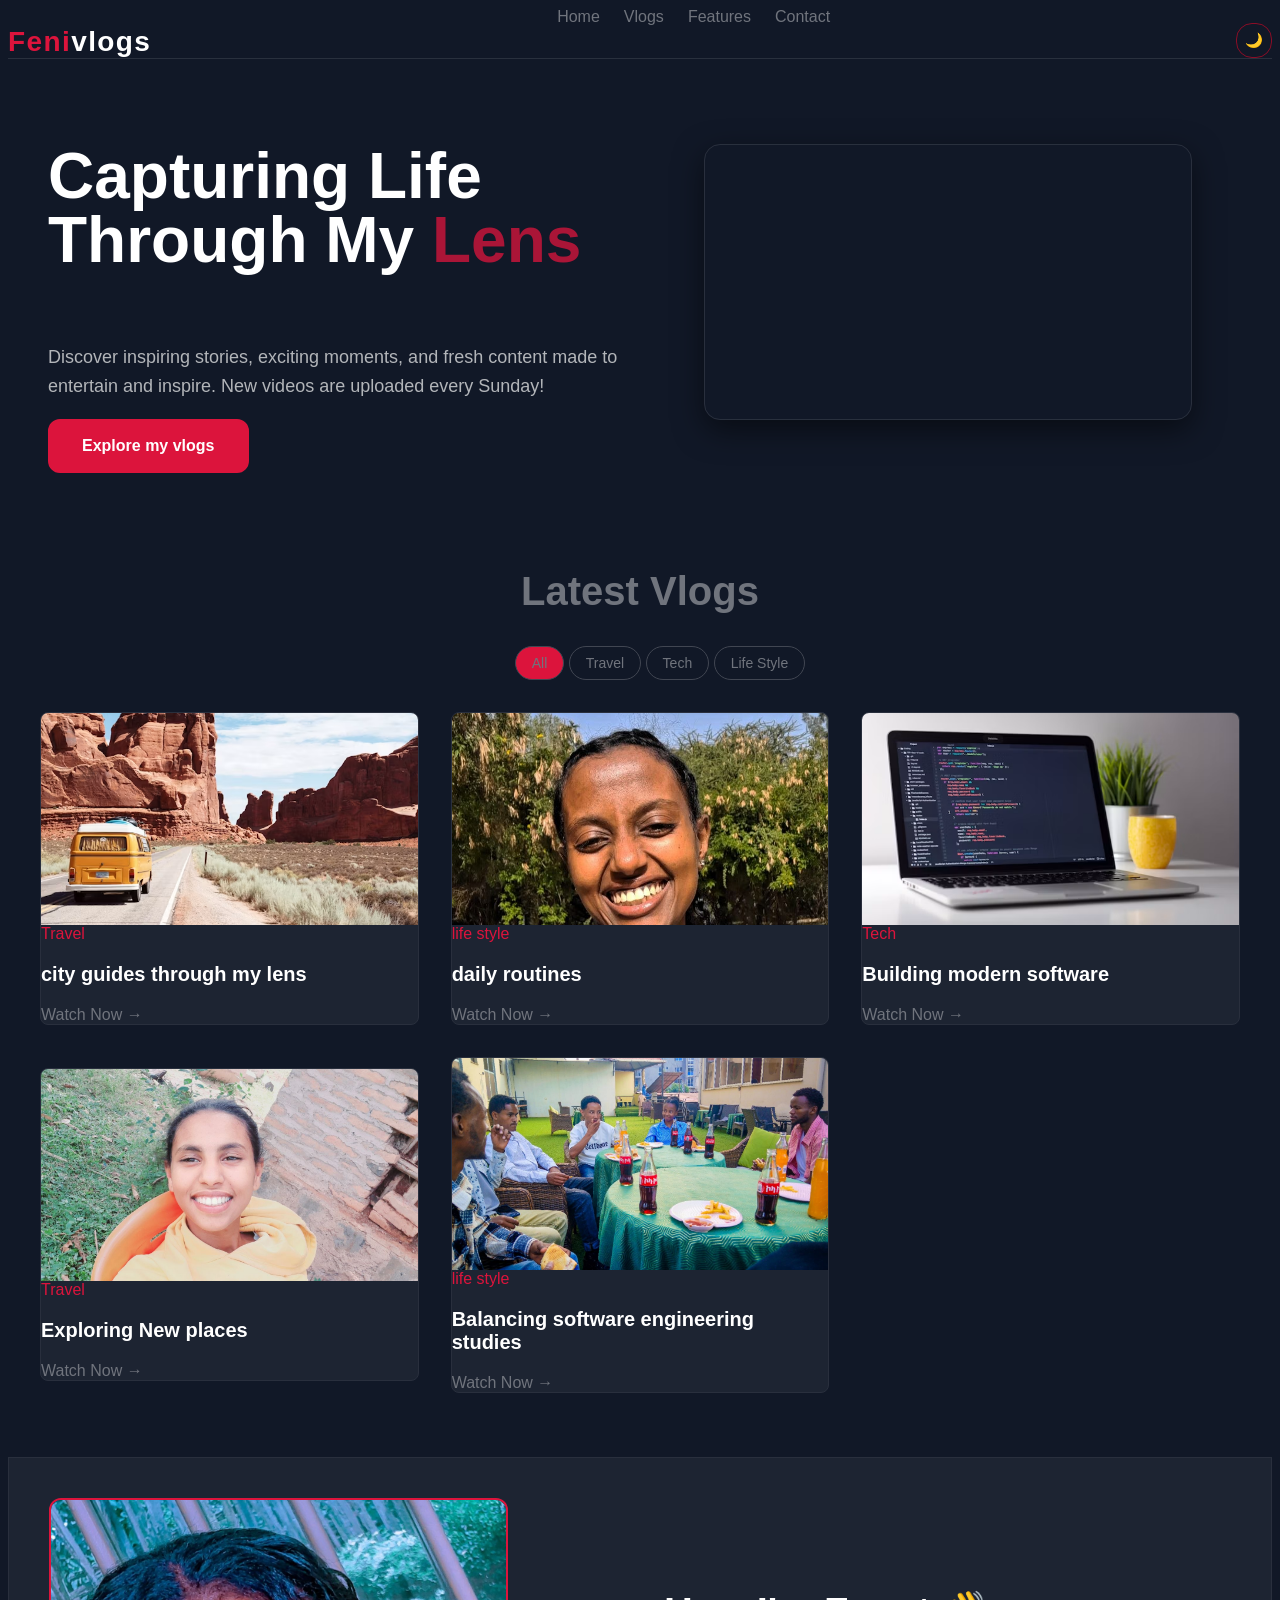
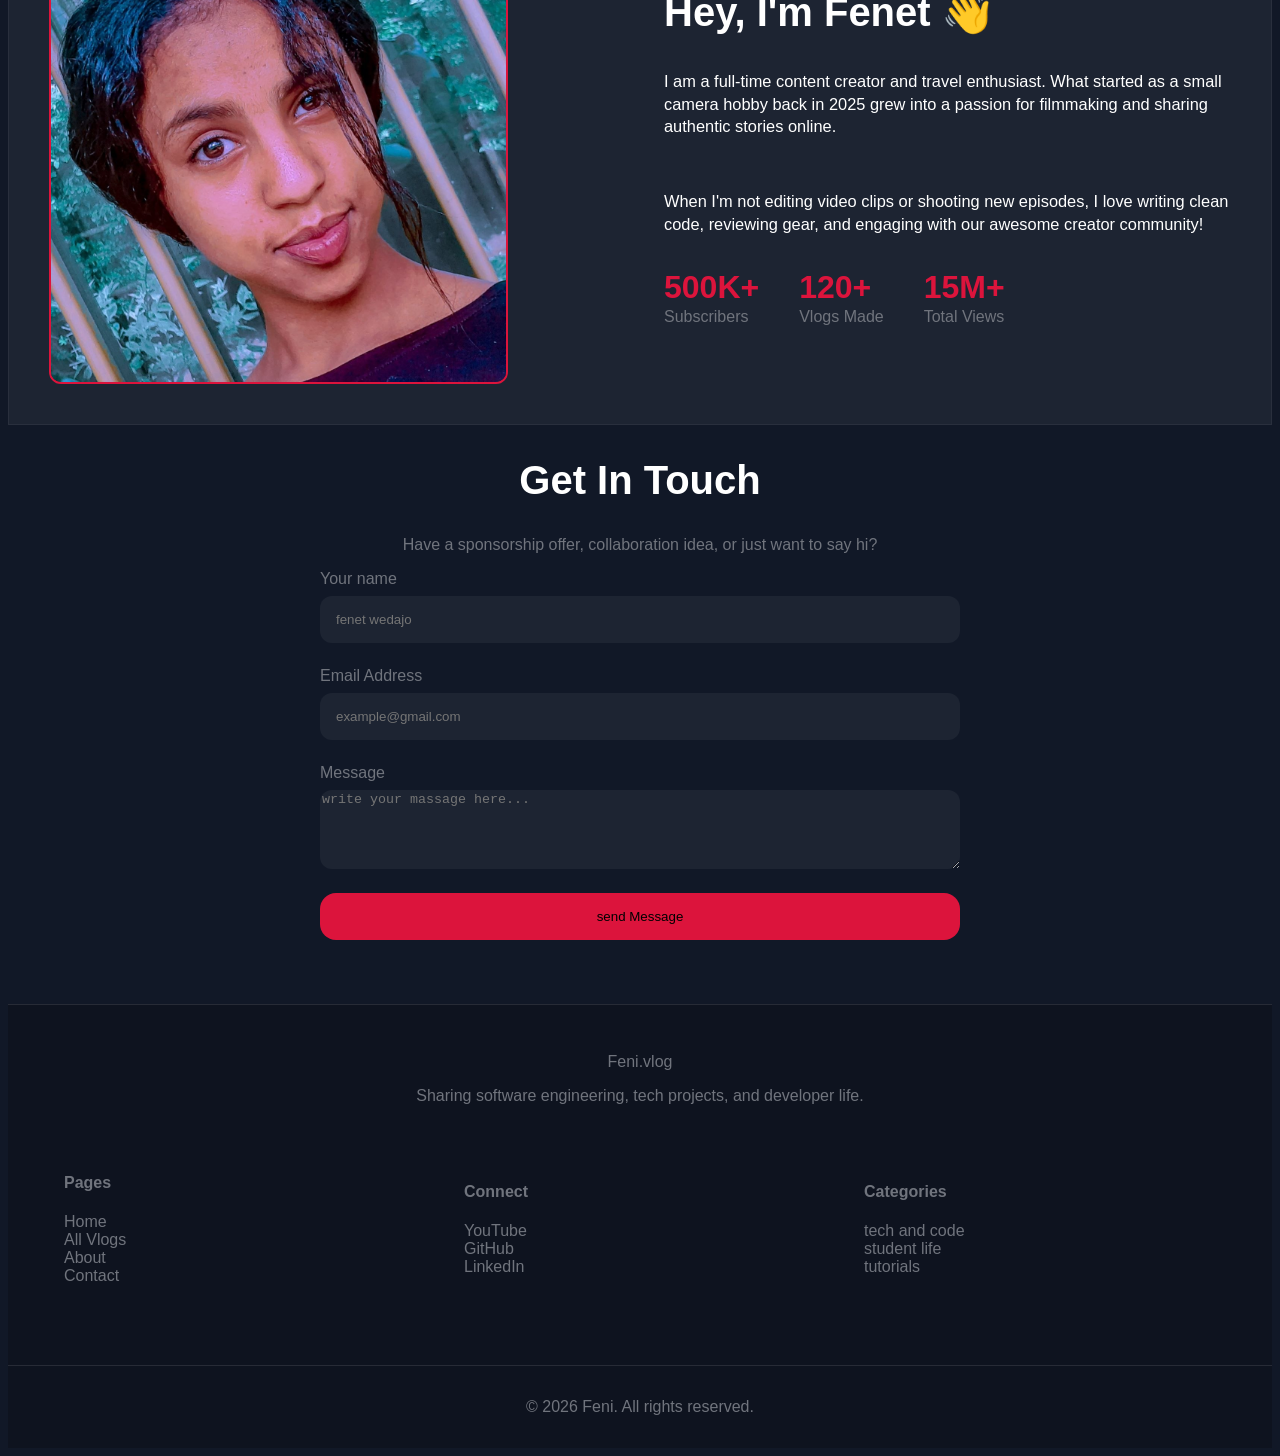
<file: index.html>
<!doctype html>
<html lang="en">
  <head>
    <meta charset="UTF-8" />
    <meta name="viewport" content="width=device-width, initial-scale=1.0" />
    <title>vlogs and stories</title>
    <link rel="stylesheet" href="css/style.css" />
  </head>
  <body>
    <!--header-->
    <header class="header-top">
      <div class="logo">
        <a href="about.html" class="logo-title"
          >Feni<span class="logo-accent">vlogs</span></a
        >
      </div>
      <!--navigation-->
      <nav class="navbar">
        <ul class="menu-lists">
          <li><a href="index.html" class="nav-link">Home</a></li>
          <li><a href="Vlogs.html" class="nav-link">Vlogs</a></li>
          <li><a href="index.html" class="nav-link">Features</a></li>
          <li><a href="contact.html" class="nav-link">Contact</a></li>
        </ul>
      </nav>
      <input type="checkbox" id="theme-switch" hidden />
      <label for="theme-switch" class="theme-btn">
        <span class="light-state">☀️</span>
        <span class="dark-state">🌙</span>
      </label>
    </header>
    <!--Hero Section-->
    <section class="hero">
      <div class="hero-text">
        <h1 class="hero-title">
          Capturing Life Through My <span class="title-accent">Lens</span>
        </h1>
        <p class="hero-introduction">
          Discover inspiring stories, exciting moments, and fresh content made
          to entertain and inspire. New videos are uploaded every Sunday!
        </p>
        <a href="vlogs.html" class="hero-btn">Explore my vlogs</a>
      </div>
      <div class="video-wrapper">
        <iframe
          src="https://youtu.be/ofRoF6MTMnA?si=NpirngOaJndpazyP"
          title="yeshua"
          allowfullscreen
          target="_blank"
        ></iframe>
      </div>
    </section>
      </div>
    </section>
    <!--vlog-post-section-->
    <section class="vlogs-section">
      <h2 class="vlogs-title">Latest Vlogs</h2>
      <nav class="navbar">
        <ul class="menu-list">
          <list> <a href="#All" class="nav-link vlog-nav">All</a></list>
          <list> <a href="#travel" class="nav-link vlog-nav navv" id"#v1">Travel</a></list>
          <list> <a href="#Tech" class="nav-link vlog-nav navv" id"#v3">Tech</a></list>
          <list>
            <a href="#Life-style" class="nav-link vlog-nav navv" id="#v2">Life Style</a></list
          >
        </ul>
      </nav>
      <div class="vlogs-grid" id="v1">
        <article class="vlog-card">
          <div class="card-image">
            <img src="images/travel.png" alt="vlog thumbnail" />
          </div>
          <div class="card-content">
            <span class="vlog-tag">Travel</span>
            <h3 class="vlog-title">city guides through my lens</h3>
            <a href="#" class="nav-link">Watch Now →</a>
          </div>
        </article>
        <article class="vlog-card" id="v2">
          <div class="card-image">
            <img src="images/image6.png" alt="vlog thumbnail" />
          </div>
          <div class="card-content">
            <span class="vlog-tag">life style</span>
            <h3 class="vlog-title">daily routines</h3>
            <a href="videos/hiriyuma.mp4" class="nav-link">Watch Now →</a>
          </div>
        </article>
        <article class="vlog-card" id="v3">
          <div class="card-image">
            <img src="images/tech.png" alt="vlog thumbnail" />
          </div>
          <div class="card-content">
            <span class="vlog-tag">Tech</span>
            <h3 class="vlog-title">Building modern software</h3>
            <a href="#" class="nav-link">Watch Now →</a>
          </div>
        </article>
        <!---->

        <article class="vlog-card" id="v4">
          <div class="card-image">
            <img src="images/image9.png" alt="vlog thumbnail" />
          </div>
          <div class="card-content">
            <span class="vlog-tag">Travel</span>
            <h3 class="vlog-title">Exploring New  places</h3>
            <a href="#" class="nav-link">Watch Now →</a>
          </div>
        </article>
        <article class="vlog-card" id="v5">
          <div class="card-image">
            <img src="images/image10.png" alt="vlog thumbnail" />
          </div>
          <div class="card-content">
            <span class="vlog-tag">life style </span>
            <h3 class="vlog-title">Balancing software engineering studies</h3>
            <a href="videos/family.mp4" class="nav-link">Watch Now →</a>
          </div>
        </article>
      </div>
    </section>
    <!--about section-->
    <section class="about-section">
      <div class="about-container">
        <img
          src="images/about-image.png"
          class="about-image"
          alt="about picture"
        />
        <div class="about-content content">
          <h2 class="about-title title">Hey, I'm Fenet 👋</h2>
          <p class="about-description">
            I am a full-time content creator and travel enthusiast. What started
            as a small camera hobby back in 2025 grew into a passion for
            filmmaking and sharing authentic stories online.
          </p>
          <br />
          <p class="about-description">
            When I'm not editing video clips or shooting new episodes, I love
            writing clean code, reviewing gear, and engaging with our awesome
            creator community!
          </p>
          <div class="stats">
            <div>
              <div class="stat-number">500K+</div>
              <div class="stat-label">Subscribers</div>
            </div>
            <div>
              <div class="stat-number">120+</div>
              <div class="stat-label">Vlogs Made</div>
            </div>
            <div>
              <div class="stat-number">15M+</div>
              <div class="stat-label">Total Views</div>
            </div>
          </div>
        </div>
      </div>
    </section>
    <!--contact-section-->
    <section class="contact-section">
      <h2 class="contact-title title">Get In Touch</h2>
      <p class="contact-desc">
        Have a sponsorship offer, collaboration idea, or just want to say hi?
      </p>
      <form action="fenetwedajo@gmail.com" class="contact-form">
        <div class="contact-group">
          <label for="name">Your name</label>
          <input type="text" id="name" placeholder="fenet wedajo" required />
        </div>
        <div class="contact-group">
          <label for="email">Email Address</label>
          <input
            type="email"
            id="email"
            placeholder="example@gmail.com"
            required
          />
        </div>
        <div class="contact-group">
          <label for="message">Message</label>
          <textarea
            type="text"
            id="message"
            rows="5"
            placeholder="write your massage here..."
          ></textarea>
        </div>
        <button type="submit" class="btn-primary">send Message</button>
      </form>
    </section>
    <!--footer-->
    <footer class="site-footer">
      <div class="footer-container">
        <!-- Brand / Tagline Column -->
        <div class="footer-brand">
          <a href="home.html" class="footer-logo">Feni<span>.vlog</span></a>
          <p>
            Sharing software engineering, tech projects, and developer life.
          </p>
        </div>

        <!-- Navigation Column -->
        <div class="footer-lists">
          <div class="footer-nav">
            <h4>Pages</h4>
            <ul class="footer-menu">
              <li><a href="index.html">Home</a></li>
              <li><a href="vlogs.html">All Vlogs</a></li>
              <li><a href="about.html">About</a></li>
              <li><a href="contact.html">Contact</a></li>
            </ul>
          </div>

          <!-- Social / External Links -->
          <div class="footer-nav">
            <h4>Connect</h4>
            <ul class="footer-menu">
              <li><a href="#" target="_blank">YouTube</a></li>
              <li><a href="https://github.com/fenetwedajo-code"https://github.com/fenetwedajo-code target="_blank">GitHub</a></li>
              <li><a href="#" target="_blank">LinkedIn</a></li>
            </ul>
          </div>
          <div class="footer-nav">
            <h4>Categories</h4>
            <ul class="footer-menu">
              <li><a href="#" target="_blank">tech and code</a></li>
              <li><a href="#" target="_blank">student life</a></li>
              <li><a href="#" target="_blank">tutorials</a></li>
            </ul>
          </div>
        </div>
      </div>

      <!-- Bottom Copyright Bar -->
      <div class="footer-bottom">
        <p>&copy; 2026 Feni. All rights reserved.</p>
      </div>
    </footer>
  </body>
</html>
</file>
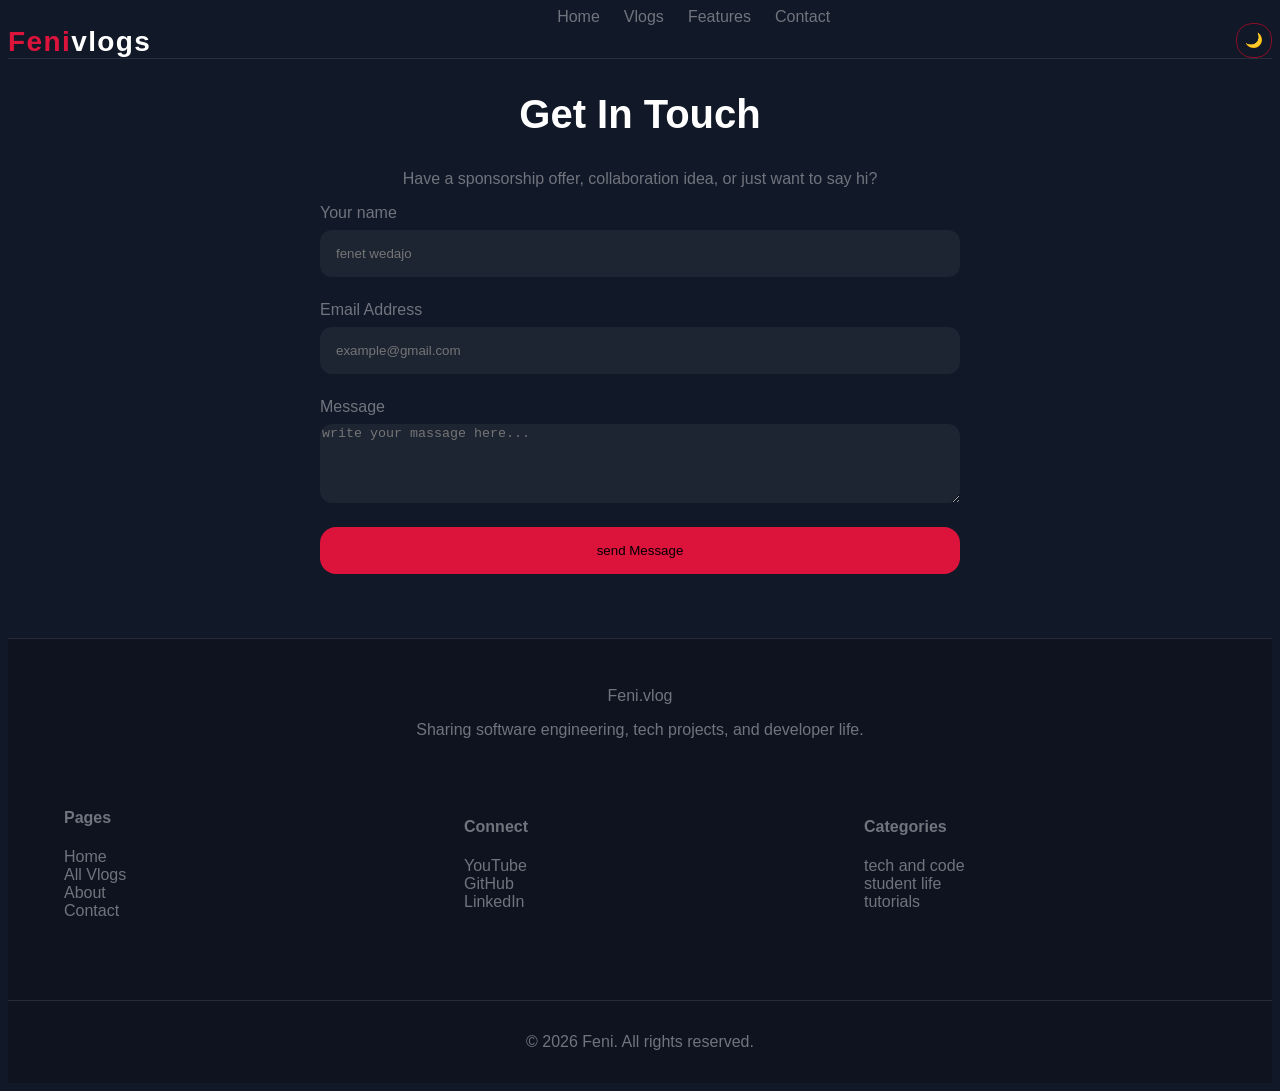
<file: contact.html>
<!doctype html>
<html lang="en">
  <head>
    <meta charset="UTF-8" />
    <meta name="viewport" content="width=device-width, initial-scale=1.0" />
    <title>vlogs and stories</title>
    <link rel="stylesheet" href="css/style.css" />
  </head>
  <body>
    <!--header-->
    <header class="header-top">
      <div class="logo">
        <a href="about.html" class="logo-title"
          >Feni<span class="logo-accent">vlogs</span></a
        >
      </div>
      <!--navigation-->
      <nav class="navbar">
        <ul class="menu-lists">
          <li><a href="home.html" class="nav-link">Home</a></li>
          <li><a href="Vlogs.html" class="nav-link">Vlogs</a></li>
          <li><a href="home.html" class="nav-link">Features</a></li>
          <li><a href="contact.html" class="nav-link">Contact</a></li>
        </ul>
      </nav>
      <input type="checkbox" id="theme-switch" hidden />
      <label for="theme-switch" class="theme-btn">
        <span class="light-state">☀️</span>
        <span class="dark-state">🌙</span>
      </label>
    </header>
    <!--contact-section-->
    <section class="contact-section">
      <h2 class="contact-title title">Get In Touch</h2>
      <p class="contact-desc">
        Have a sponsorship offer, collaboration idea, or just want to say hi?
      </p>
      <form action="fenetwedajo@gmail.com" class="contact-form">
        <div class="contact-group">
          <label for="name">Your name</label>
          <input type="text" id="name" placeholder="fenet wedajo" required />
        </div>
        <div class="contact-group">
          <label for="email">Email Address</label>
          <input
            type="email"
            id="email"
            placeholder="example@gmail.com"
            required
          />
        </div>
        <div class="contact-group">
          <label for="message">Message</label>
          <textarea
            type="text"
            id="message"
            rows="5"
            placeholder="write your massage here..."
          ></textarea>
        </div>
        <button type="submit" class="btn-primary">send Message</button>
      </form>
    </section>
  </body>
</html>
<!--footer-->
    <footer class="site-footer">
      <div class="footer-container">
        <!-- Brand / Tagline Column -->
        <div class="footer-brand">
          <a href="index.html" class="footer-logo">Feni<span>.vlog</span></a>
          <p>
            Sharing software engineering, tech projects, and developer life.
          </p>
        </div>

        <!-- Navigation Column -->
        <div class="footer-lists">
          <div class="footer-nav">
            <h4>Pages</h4>
            <ul class="footer-menu">
              <li><a href="index.html">Home</a></li>
              <li><a href="vlogs.html">All Vlogs</a></li>
              <li><a href="about.html">About</a></li>
              <li><a href="contact.html">Contact</a></li>
            </ul>
          </div>

          <!-- Social / External Links -->
          <div class="footer-nav">
            <h4>Connect</h4>
            <ul class="footer-menu">
              <li><a href="#" target="_blank">YouTube</a></li>
              <li><a href="https://github.com/fenetwedajo-code"https://github.com/fenetwedajo-code target="_blank">GitHub</a></li>
              <li><a href="#" target="_blank">LinkedIn</a></li>
            </ul>
          </div>
          <div class="footer-nav">
            <h4>Categories</h4>
            <ul class="footer-menu">
              <li><a href="#" target="_blank">tech and code</a></li>
              <li><a href="#" target="_blank">student life</a></li>
              <li><a href="#" target="_blank">tutorials</a></li>
            </ul>
          </div>
        </div>
      </div>

      <!-- Bottom Copyright Bar -->
      <div class="footer-bottom">
        <p>&copy; 2026 Feni. All rights reserved.</p>
      </div>
    </footer>
  </body>
</html>
</file>
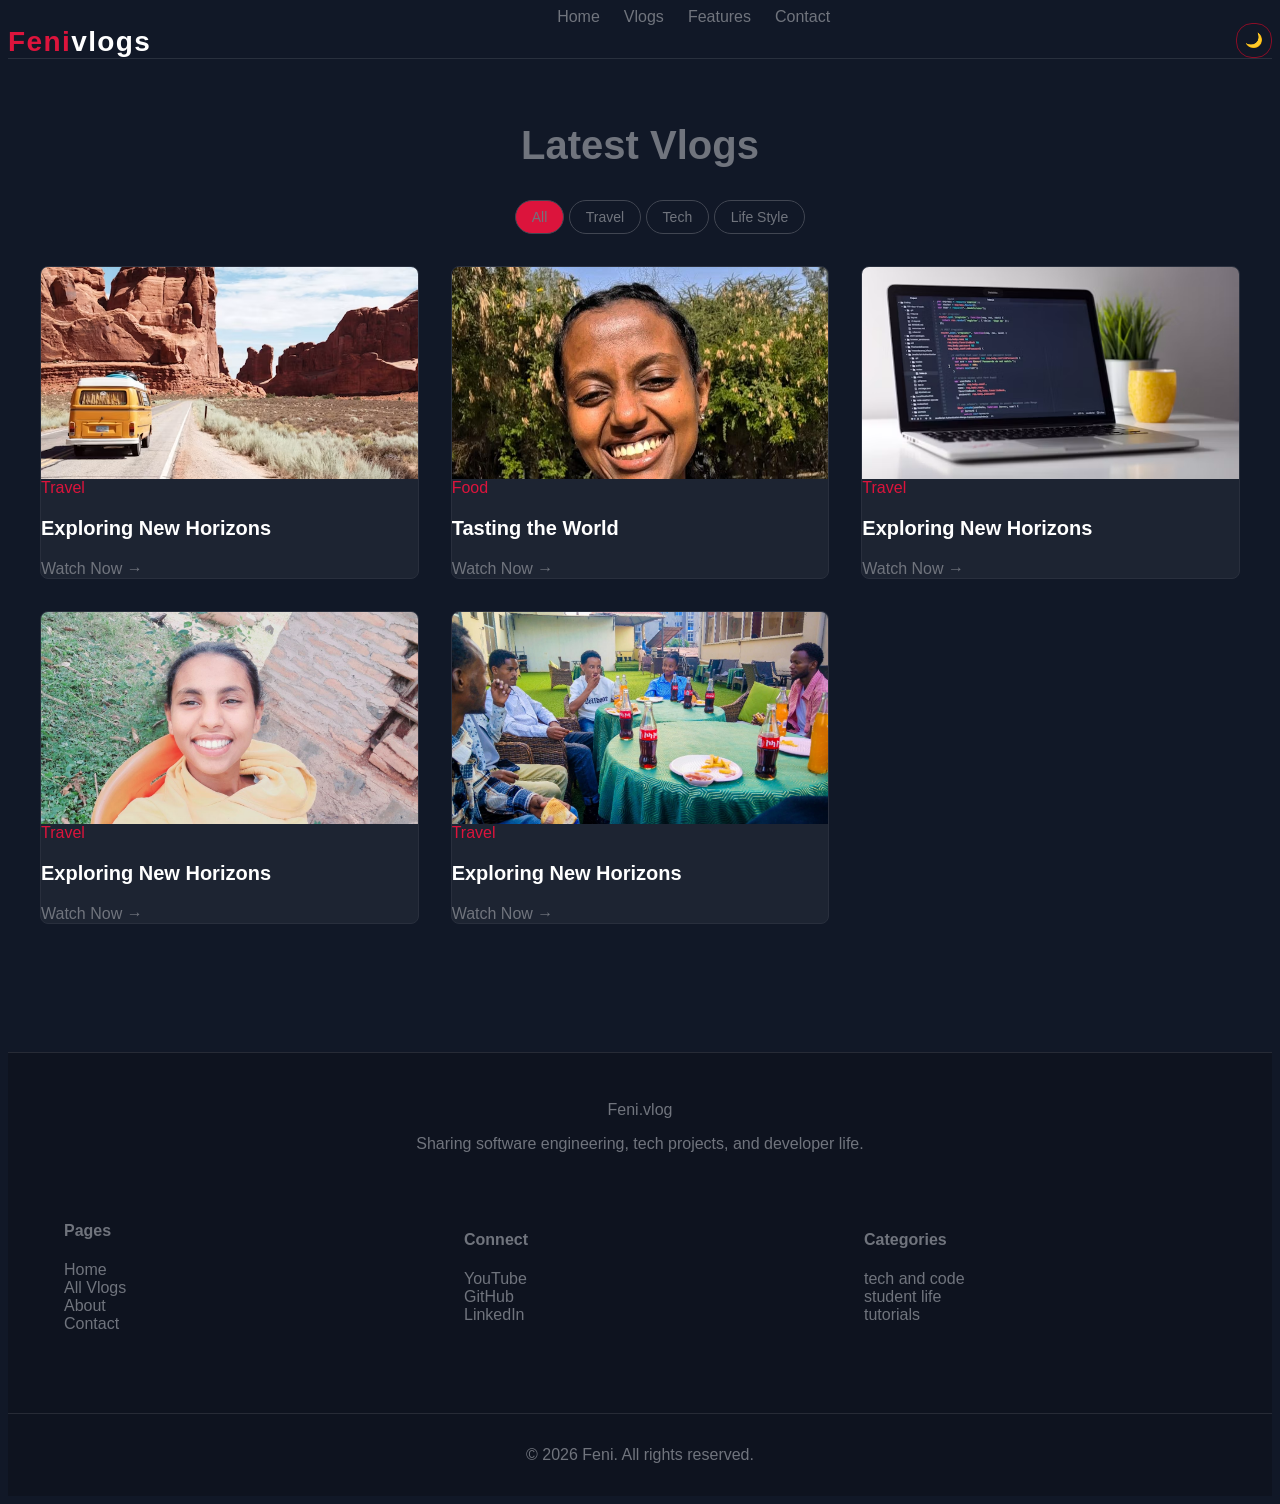
<file: vlogs.html>
<!doctype html>
<html lang="en">
  <head>
    <meta charset="UTF-8" />
    <meta name="viewport" content="width=device-width, initial-scale=1.0" />
    <title>vlogs and stories</title>
    <link rel="stylesheet" href="css/style.css" />
  </head>
  <body>
    <!--header-->
    <header class="header-top">
      <div class="logo">
        <a href="about.html" class="logo-title"
          >Feni<span class="logo-accent">vlogs</span></a
        >
      </div>
      <!--navigation-->
      <nav class="navbar">
        <ul class="menu-lists">
          <li><a href="home.html" class="nav-link">Home</a></li>
          <li><a href="Vlogs.html" class="nav-link">Vlogs</a></li>
          <li><a href="home.html" class="nav-link">Features</a></li>
          <li><a href="contact.html" class="nav-link">Contact</a></li>
        </ul>
      </nav>
      <input type="checkbox" id="theme-switch" hidden />
      <label for="theme-switch" class="theme-btn">
        <span class="light-state">☀️</span>
        <span class="dark-state">🌙</span>
      </label>
    </header>
  </body>
</html>
<!--vlog-post-section-->
<section class="vlogs-section">
  <h2 class="vlogs-title">Latest Vlogs</h2>
  <nav class="navbar">
    <ul class="menu-list">
      <list> <a href="#" class="nav-link vlog-nav">All</a></list>
      <list> <a href="#" class="nav-link vlog-nav navv">Travel</a></list>
      <list> <a href="#" class="nav-link vlog-nav navv">Tech</a></list>
      <list> <a href="#" class="nav-link vlog-nav navv">Life Style</a></list>
    </ul>
  </nav>
  <div class="vlogs-grid">
    <article class="vlog-card">
      <div class="card-image">
        <img src="images/travel.png" alt="vlog thumbnail" />
      </div>
      <div class="card-content">
        <span class="vlog-tag">Travel</span>
        <h3 class="vlog-title">Exploring New Horizons</h3>
        <a href="#" class="nav-link">Watch Now →</a>
      </div>
    </article>
    <article class="vlog-card">
      <div class="card-image">
        <img src="images/image6.png" alt="vlog thumbnail" />
      </div>
      <div class="card-content">
        <span class="vlog-tag">Food</span>
        <h3 class="vlog-title">Tasting the World</h3>
        <a href="videos/hiriyuma.mp4" class="nav-link">Watch Now →</a>
      </div>
    </article>
    <article class="vlog-card">
      <div class="card-image">
        <img src="images/tech.png" alt="vlog thumbnail" />
      </div>
      <div class="card-content">
        <span class="vlog-tag">Travel</span>
        <h3 class="vlog-title">Exploring New Horizons</h3>
        <a href="#" class="nav-link">Watch Now →</a>
      </div>
    </article>
    <!---->

    <article class="vlog-card">
      <div class="card-image">
        <img src="images/image9.png" alt="vlog thumbnail" />
      </div>
      <div class="card-content">
        <span class="vlog-tag">Travel</span>
        <h3 class="vlog-title">Exploring New Horizons</h3>
        <a href="#" class="nav-link">Watch Now →</a>
      </div>
    </article>
    <article class="vlog-card">
      <div class="card-image">
        <img src="images/image10.png" alt="vlog thumbnail" />
      </div>
      <div class="card-content">
        <span class="vlog-tag">Travel</span>
        <h3 class="vlog-title">Exploring New Horizons</h3>
        <a href="#" class="nav-link">Watch Now →</a>
      </div>
    </article>
  </div>
</section>
<!--footer-->
    <footer class="site-footer">
      <div class="footer-container">
        <!-- Brand / Tagline Column -->
        <div class="footer-brand">
          <a href="home.html" class="footer-logo">Feni<span>.vlog</span></a>
          <p>
            Sharing software engineering, tech projects, and developer life.
          </p>
        </div>

        <!-- Navigation Column -->
        <div class="footer-lists">
          <div class="footer-nav">
            <h4>Pages</h4>
            <ul class="footer-menu">
              <li><a href="index.html">Home</a></li>
              <li><a href="vlogs.html">All Vlogs</a></li>
              <li><a href="about.html">About</a></li>
              <li><a href="contact.html">Contact</a></li>
            </ul>
          </div>

          <!-- Social / External Links -->
          <div class="footer-nav">
            <h4>Connect</h4>
            <ul class="footer-menu">
              <li><a href="#" target="_blank">YouTube</a></li>
              <li><a href="https://github.com/fenetwedajo-code"https://github.com/fenetwedajo-code target="_blank">GitHub</a></li>
              <li><a href="#" target="_blank">LinkedIn</a></li>
            </ul>
          </div>
          <div class="footer-nav">
            <h4>Categories</h4>
            <ul class="footer-menu">
              <li><a href="#" target="_blank">tech and code</a></li>
              <li><a href="#" target="_blank">student life</a></li>
              <li><a href="#" target="_blank">tutorials</a></li>
            </ul>
          </div>
        </div>
      </div>

      <!-- Bottom Copyright Bar -->
      <div class="footer-bottom">
        <p>&copy; 2026 Feni. All rights reserved.</p>
      </div>
    </footer>
  </body>
</html>
</file>
<file: css/style.css>
:root {
  --body-bg: #111827;
  --logo-color: #dc143c;
  --logo-accent: white;
  --theme-btn-bg: #0a0e17;
  --nav-link-color: #70747d;
  --theme-border-color: #8A0D26;
  --light-display: none;
  --title-accent-color: #AA1537;
  --hero-intro-color: #C4C6C9;
  --transition: all 0.3s ease;
  --transform: translateY(-8px);
  --vlog-card-bg: #1d2432;
  --site-footer-bg: #0e131f;
  --border-top: 1px solid rgba(255, 255, 255, 0.1);
  --border-bottom: 1px solid rgba(255, 255, 255, 0.1);

}

:root:has(#theme-switch:checked) {
  --body-bg: #e7e8e9;
  --logo-accent: black;
  --theme-btn-bg: white;
  --nav-link-color: black;
  --theme-border-color: #ccc;
  --hero-intro-color: #111827;
  /* Notice: --logo-color is omitted because it stays crimson! */
  --vlog-card-bg: #dbdcdd;
  --site-footer-bg: #dbdcdd;
  --border-top: 1px solid rgba(0, 0, 0, 0.1);
  --border-bottom: 1px solid rgba(0, 0, 0, 0.1);
}

:root:has(#theme-switch:checked) .dark-state {
  display: none;
}

:root:has(#theme-switch:checked) .light-state {
  display: inline-block;
}






body {
  background-color: var(--body-bg);
  font-family: 'Inter', sans-serif;
  overflow-x: hidden;
}


/*header styling*/

header {
  display: flex;
  justify-content: space-between;
  align-items: flex-end;
  font-family: 'Poppins', sans-serif;
  position: sticky;
  top: 0;
  z-index: 1000;
  /* Keeps header on top of video overlays and cards */

  /* Semi-transparent dark background with a soft blur effect */
  background-color: var(--body-bg);
  backdrop-filter: blur(8px);
  border-bottom: var(--border-bottom);

}

/*logo styling*/
.logo-title {
  margin: 0;
  font-weight: 700;
  font-size: 1.75rem;
  letter-spacing: 0.05em;
  text-decoration: none;
  color: var(--logo-color);

}

.logo-accent {
  color: var(--logo-accent);
}

/*navigation styling*/

.menu-lists {
  display: none;
  align-items: center;
  gap: 1.5rem;
  list-style: none;
  padding: 0;
  margin: 0;
}


.nav-link {
  text-decoration: none;
  color: var(--nav-link-color);
  font-size: 1rem;
  font-weight: 500;
  transition: color 0.3s ease;
}

.nav-link:hover,
.nav-link:active {
  color: #e34363;
}

/*theme switcher styling*/
#theme-switch {
  display: none;
}

.theme-btn {
  display: inline-flex;
  align-items: center;
  justify-content: center;
  padding: 0.5rem 0.5rem;
  font-size: 0.9rem;
  font-weight: 700;

  /* Use CSS variables so the button updates colors naturally */
  color: var(--theme-btn-bg);
  background-color: var(--body-bg);
  border: 1px solid var(--theme-border-color);
  border-radius: 16px;

  /* Interactive behavior */
  cursor: pointer;
  user-select: none;
  /* Prevents text highlighting on double clicks */
  transition: all 0.25s ease;
}

.theme-btn:hover {
  opacity: 0.85;
  transform: translateY(-1px);
}

.theme-btn:active {
  transform: translateY(0) scale(0.97);
}

.light-state {
  display: var(--light-display);
}

.hero {
  display: grid;
  grid-template-columns: 1fr;
  align-items: center;
  padding: 2rem 2.5rem;
  gap: 2.5rem;
  width: 100%;
}

.hero-text {
  display: flex;
  flex-direction: column;
  align-items: center;
  text-align: center;
  gap: 1.25;

}

.hero-title {
  font-size: 4rem;
  /* Responsive fluid typography */
  font-weight: 700;
  line-height: 1;
  color: var(--logo-accent);
  transition: color 0.3s ease;
  padding: 0;
}

.title-accent {
  color: var(--title-accent-color);
  transition: var(--transition);
}

.hero-introduction {
  font-size: 1.125rem;

  line-height: 1.6;
  /* Generous line height for easy reading */
  color: var(--hero-intro-color);
  opacity: 0.9;
  transition: var(--transition);
}

.hero-btn {
  display: inline-block;
  text-decoration: none;
  margin: 0;
  padding: 1rem 2rem;
  border: 2px solid var(--logo-color);
  border-radius: 12px;
  font-size: 1rem;
  font-weight: 700;
  text-align: center;
  background-color: var(--logo-color);
  color: var(--logo-accent);
  transition: var(--transition);
}

.hero-btn:hover {
  background-color: #CD1338;
}

.video-wrapper {
  width: 80%;
  min-width: 0;
  aspect-ratio: 16/9;
  border: var(--border-bottom);
  border-radius: 1rem;
  overflow: hidden;
  box-shadow: 0 10px 30px rgba(0, 0, 0, 0.5);
  ;

}

.video-wrapper iframe {
  width: 100%;
  height: 100%;
  border: 0;
  display: block;
}

.vlogs-section {
  padding: 4rem 2rem;
  max-width: 75rem;
  margin: 0 auto;

}


.vlogs-title {
  text-align: center;
  font-size: 2.5rem;
  font-weight: 700;
  padding: 0;
  margin: 0 0 2rem;
  color: var(--nav-link-color);
}

.navbar {
  align-items: center;
  text-align: center;
  margin-bottom: 2rem;
}

.vlog-nav {
  display: inline-block;
  align-items: center;
  text-align: center;
  padding: 0.5rem 1rem;
  margin: 0;
  font-size: 0.875rem;
  border: 1px solid #414652;
  border-radius: 18px;
  background-color: var(--logo-color);

}

.vlog-nav:hover {
  background-color: var(--logo-accent);
  color: var(--logo-color);
}

.navv {
  background-color: var(--body-bg);
  transition: color 0.3s ease;
}

.vlogs-grid {
  display: grid;
  grid-template-columns: 1fr;
  align-items: center;

  gap: 2rem;
}

.vlog-card {
  display: flex;
  flex-direction: column;
  background-color: var(--vlog-card-bg);
  border: 1px solid #292f3d;
  border-radius: 8px;
  overflow: hidden;
  transition: var(--transition);
  cursor: pointer;


}

.vlog-card:hover {
  transform: var(--transform);
  box-shadow: 0.3s ease;
}

.card-image {
  width: 100%;
  aspect-ratio: 16/9;
  overflow: hidden;
}

.card-image img {
  width: 100%;
  height: 100%;
  object-fit: cover;
  transition: var(--transition);
  transition: transform 0.3s ease;
}

.vlog-tag {
  color: var(--logo-color);
}

.vlog-title {
  color: var(--logo-accent);
  font-size: 1.25rem;
}

.about-section {
  margin: 0;
  padding: 0;
  background-color: var(--vlog-card-bg);
  border: 1px solid #292f3d;
}

.about-container {
  display: grid;
  grid-template-columns: 1fr;
  align-items: center;
  gap: 0.25rem;
}

.about-image {
  width: 75%;
  max-width: 100%;
  height: auto;
  overflow: hidden;
  display: block;
  margin: 0rem;
  margin: 2.5rem 0 2.5rem 2.5rem;
  border: 2px solid var(--logo-color);
  border-radius: 12px;

}


.title {
  color: var(--logo-accent);
  font-size: 2.5rem;
}

.about-content {
  line-height: 1.2;
}


.about-description {
  color: var(--logo-accent);
  font-size: 1.025rem;
  line-height: 1.4;
}

.stats {
  display: flex;
  gap: 2.5rem;
  margin-top: 2rem;
}

.stat-number {
  color: var(--logo-color);
  font-size: 2rem;
  font-weight: 700;
}

.stat-label {
  color: var(--nav-link-color);
}

.contact-section {
  text-align: center;
}

.contact-form {
  display: flex;
  flex-direction: column;
  margin: 0 auto;
  max-width: 40rem;
  gap: 1.5rem;
}

.contact-group {
  display: flex;
  flex-direction: column;
  gap: 0.5rem;
}

label {
  text-align: left;
  color: var(--nav-link-color);
}

input {
  padding: 1rem;
  border: none;
  border-radius: 12px;
  background-color: var(--vlog-card-bg);
  transition: var(--transition);
}

input:hover {
  border: 1px solid var(--title-accent-color);
}

.contact-desc {
  color: var(--nav-link-color);
}

textarea {
  border: none;
  background-color: var(--vlog-card-bg);
  border-radius: 12px;
  transition: var(--transition);
}

textarea:hover {
  border: 1px solid var(--title-accent-color);
}

.contact-group input:focus,
.contact-group textarea:focus {
  border-color: var(--logo-color);
  outline: none;
  /* Soft colored glow around the box */
  box-shadow: 0 0 0 3px rgba(230, 57, 70, 0.2);

  /* Make the color transition smooth instead of instant */
  transition: border-color 0.3s ease, box-shadow 0.3s ease;
  color: #ffffff;
}

.btn-primary {
  border: none;
  padding: 1rem;
  background-color: var(--logo-color);
  border-radius: 16px;
  transition: var(--transition);
}

.btn-primary:hover {
  transform: var(--transform);
  background-color: var(--title-accent-color);
}

.site-footer {
  background-color: var(--site-footer-bg);
  /* Slightly darker than main body */
  color: var(--nav-link-color);
  border-top: var(--border-top);
  margin-top: 4rem;
  /* Ensures distance from whatever page content is above it */
}

.site-footer a {
  color: var(--nav-link-color);
  text-decoration: none;
  transition: color 0.3s ease;
}

.site-footer a:hover {
  color: var(--logo-color);
  /* Crimson accent */
}


.footer-container {
  display: flex;
  flex-direction: column;
  /* Brand section gets more space */
  gap: 2rem;
  max-width: 1200px;
  margin: 0 auto;
  padding: 3rem 1.5rem;
}

.footer-lists {
  align-items: center;
  display: grid;
  grid-template-columns: 1fr 1fr 1fr;
}

.footer-nav {
  padding-left: 1.5rem;
}

.footer-menu {
  align-items: center;
  gap: 0.75rem;
  list-style: none;
  padding: 0;
  margin: 0;

}

.footer-brand {
  text-align: center;
  font-weight: 500;
  display: flex;
  flex-direction: column;

}

.footer-bottom {
  text-align: center;
  padding: 1rem;
  border-top: var(--border-top);
  margin-top: 2rem;
}

/**responsive design**/

@media (min-width: 768px) {

  .about-container,
  .hero {
    grid-template-columns: 1fr 1fr;
    /* 2 equal columns on tablet/desktop */
    gap: 3rem;
  }

  .hero-text {
    align-items: flex-start;
    /* Left-aligns button & text for desktop reading */
    text-align: left;
  }

  .vlogs-grid {
    grid-template-columns: repeat(3, 1fr);
  }

  .menu-lists {
    display: flex;
  }
}
</file>
